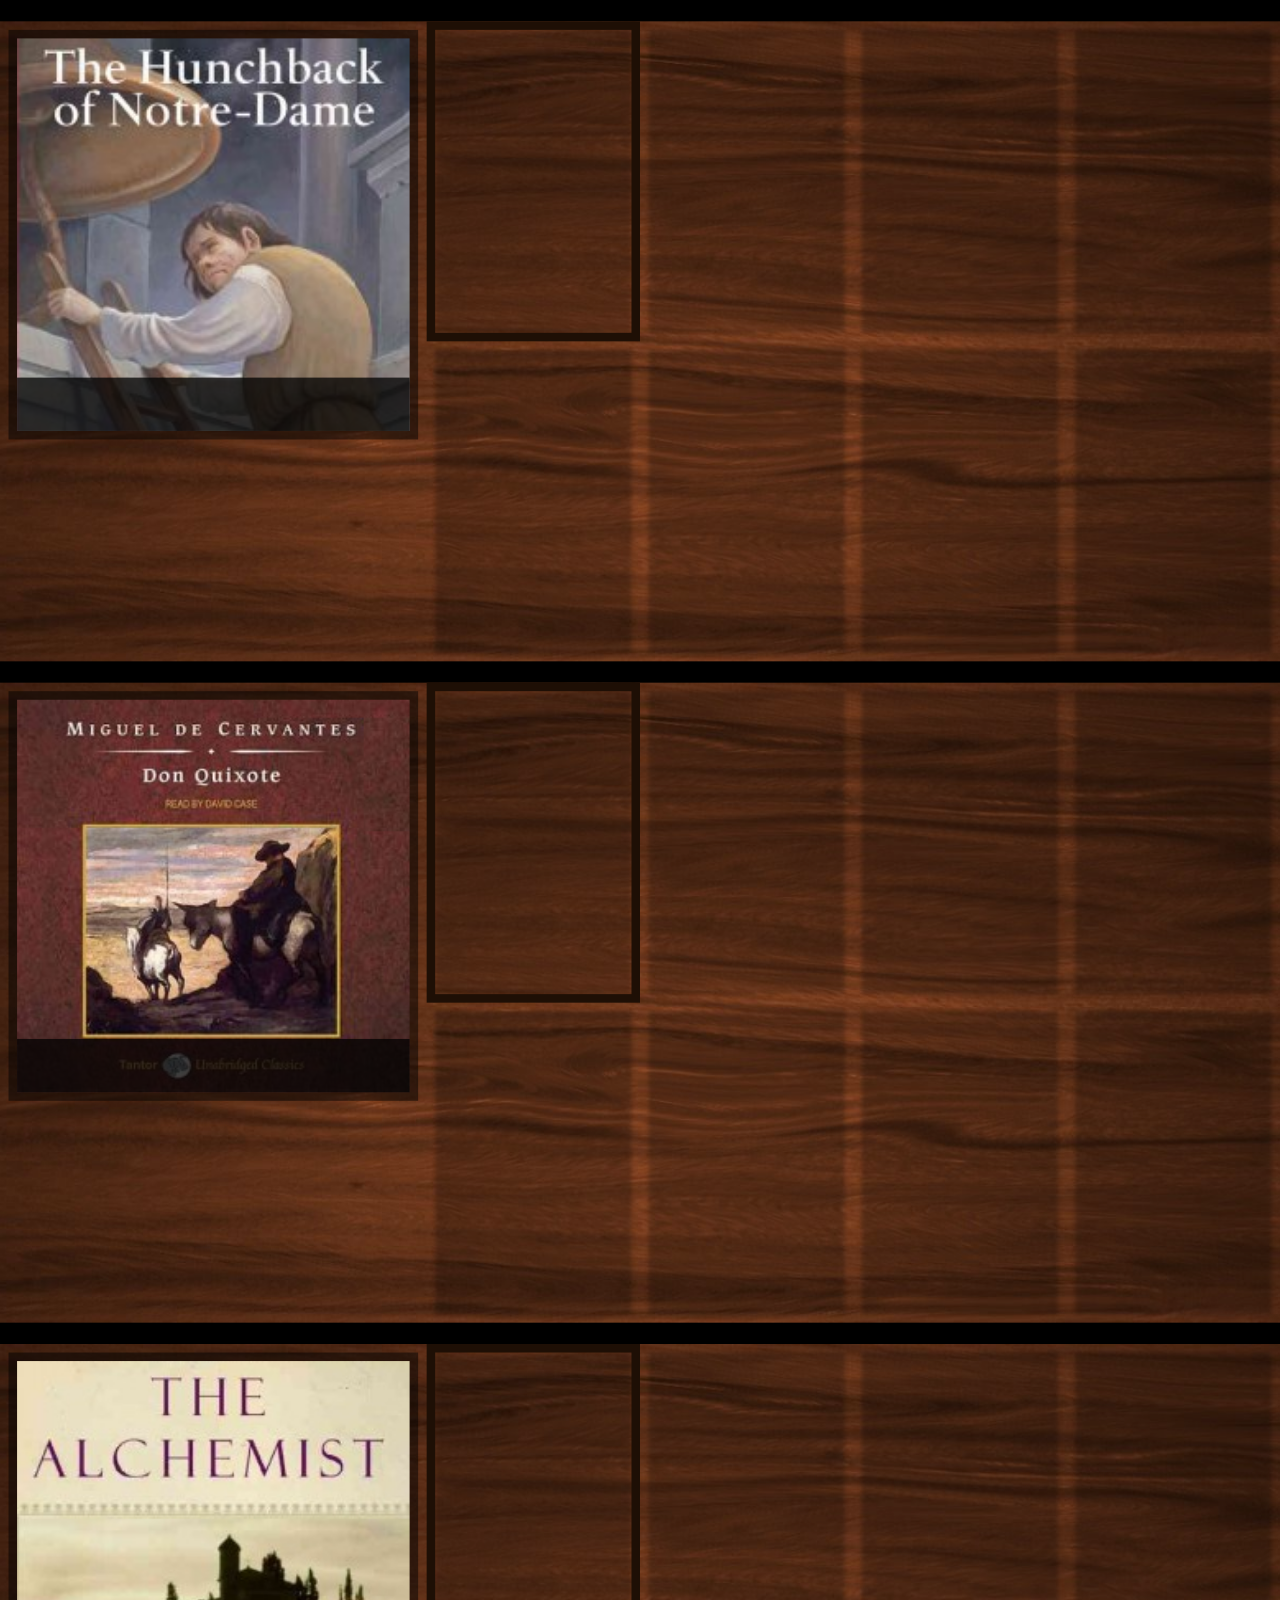
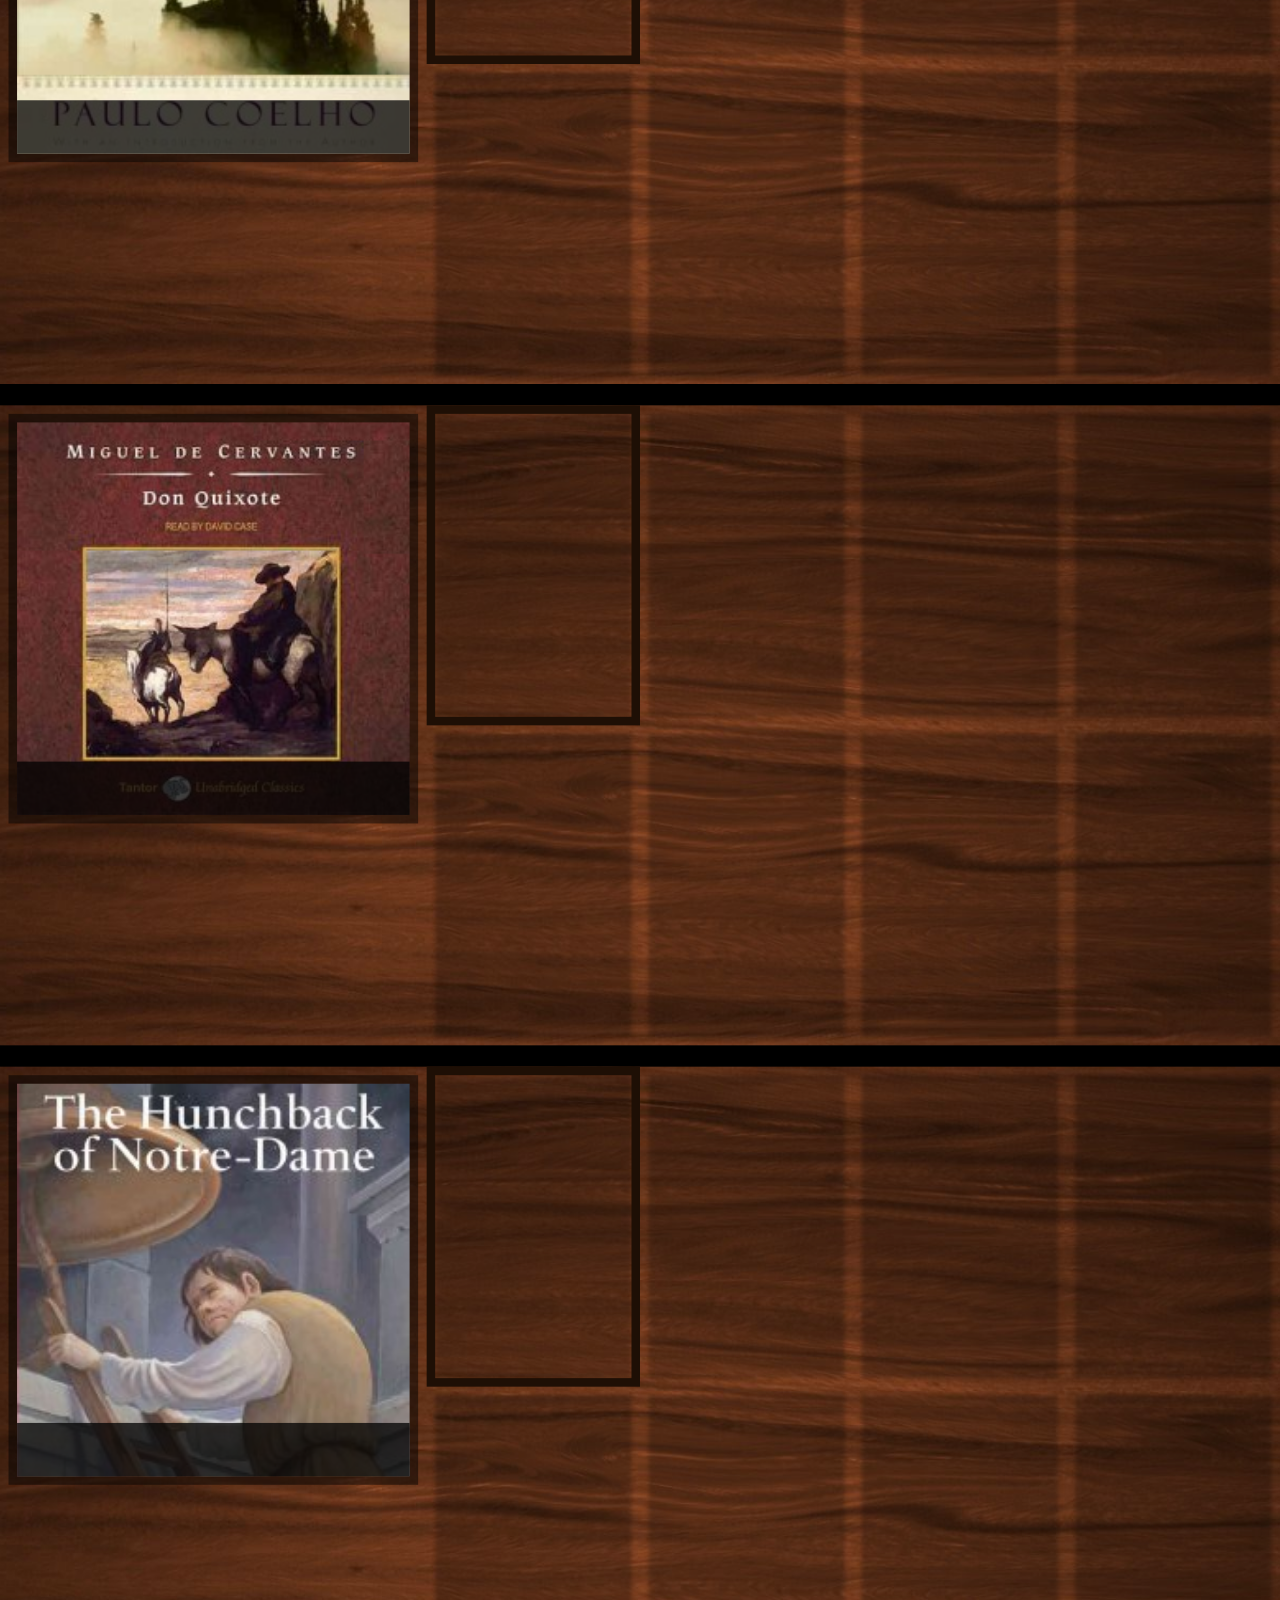
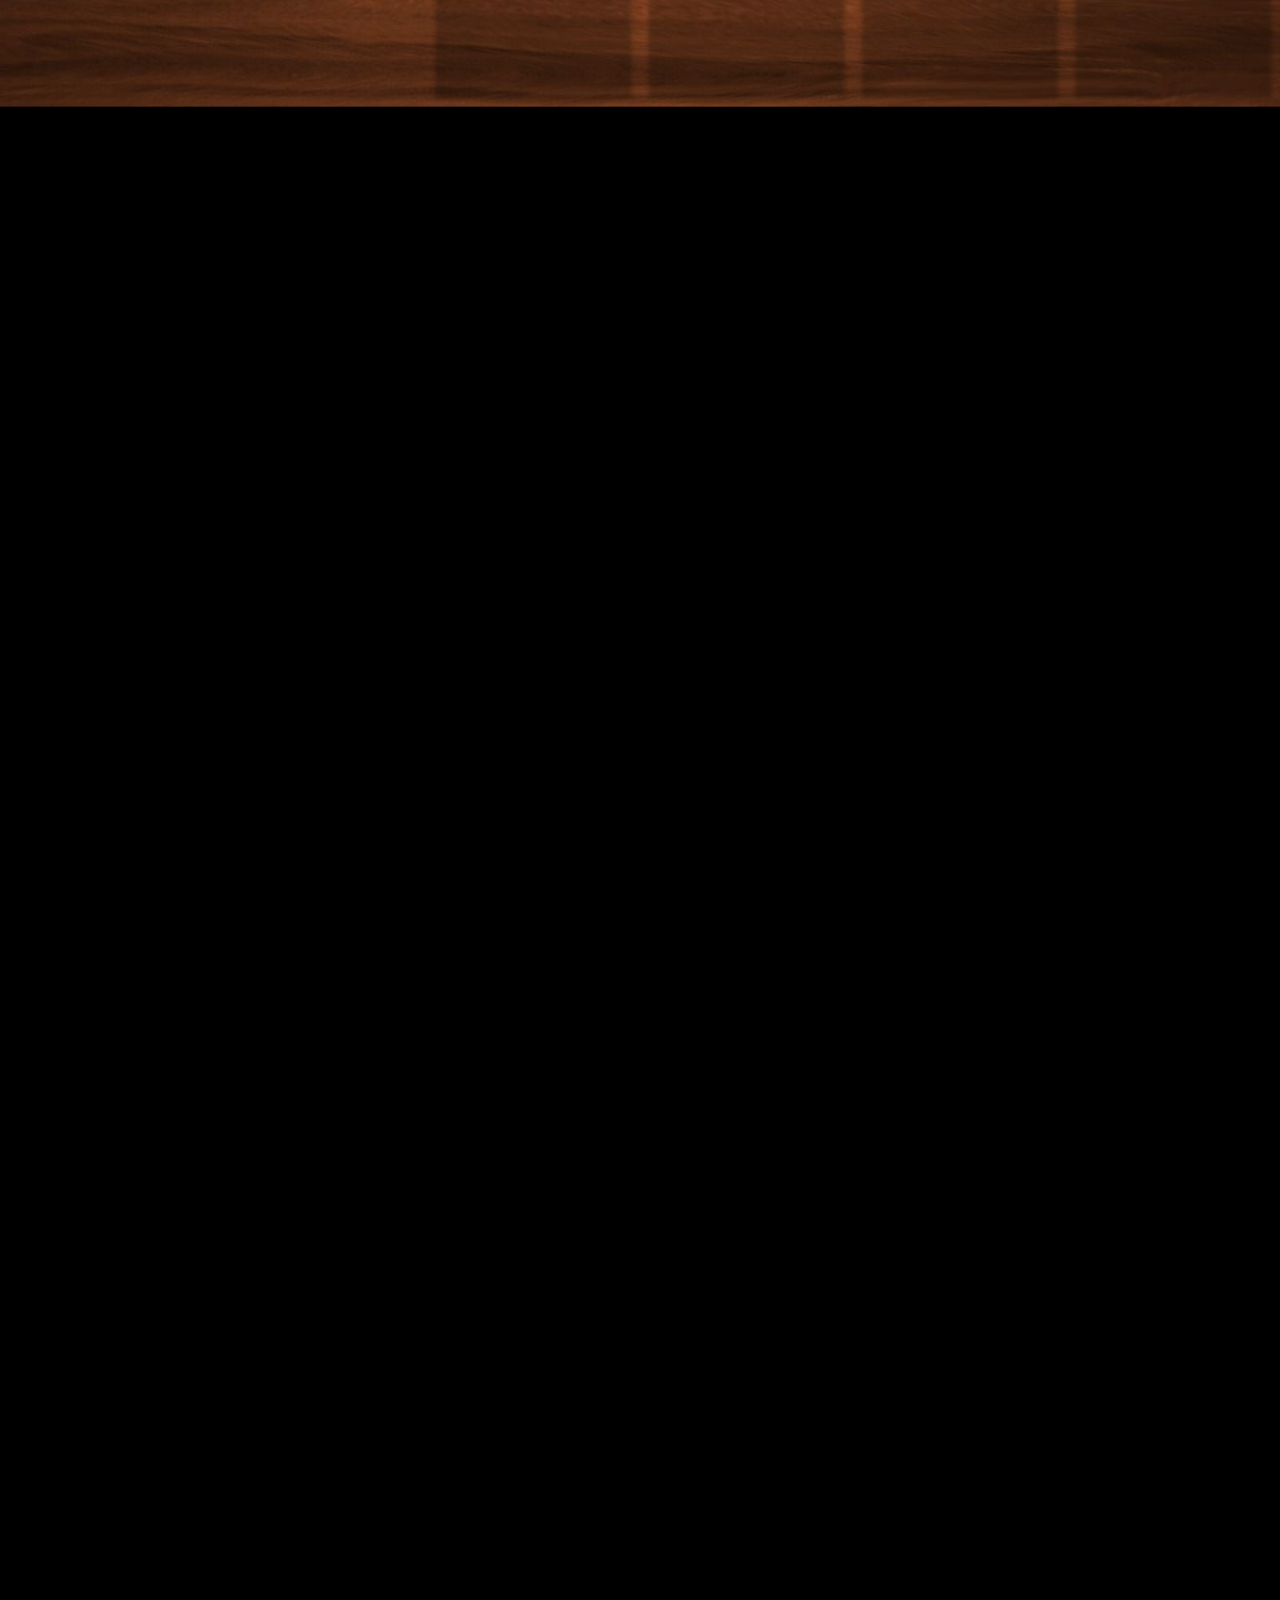
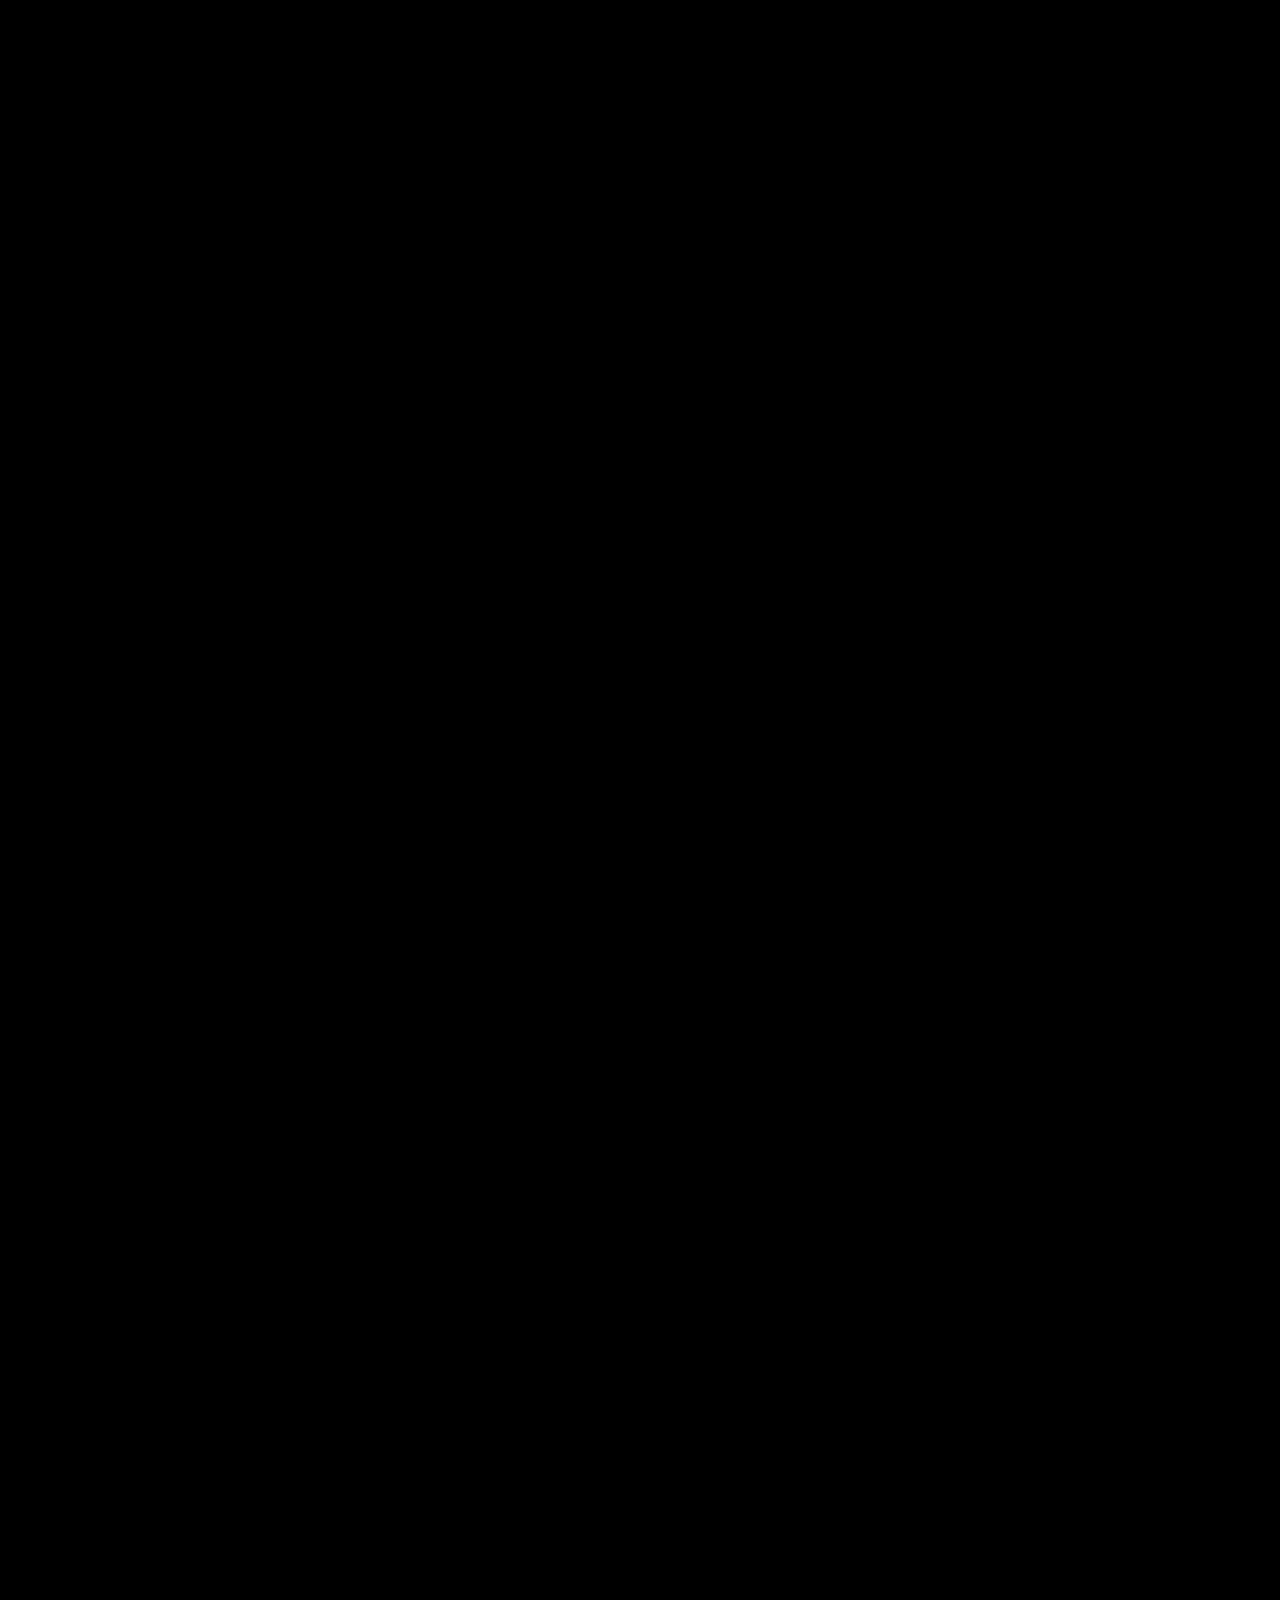
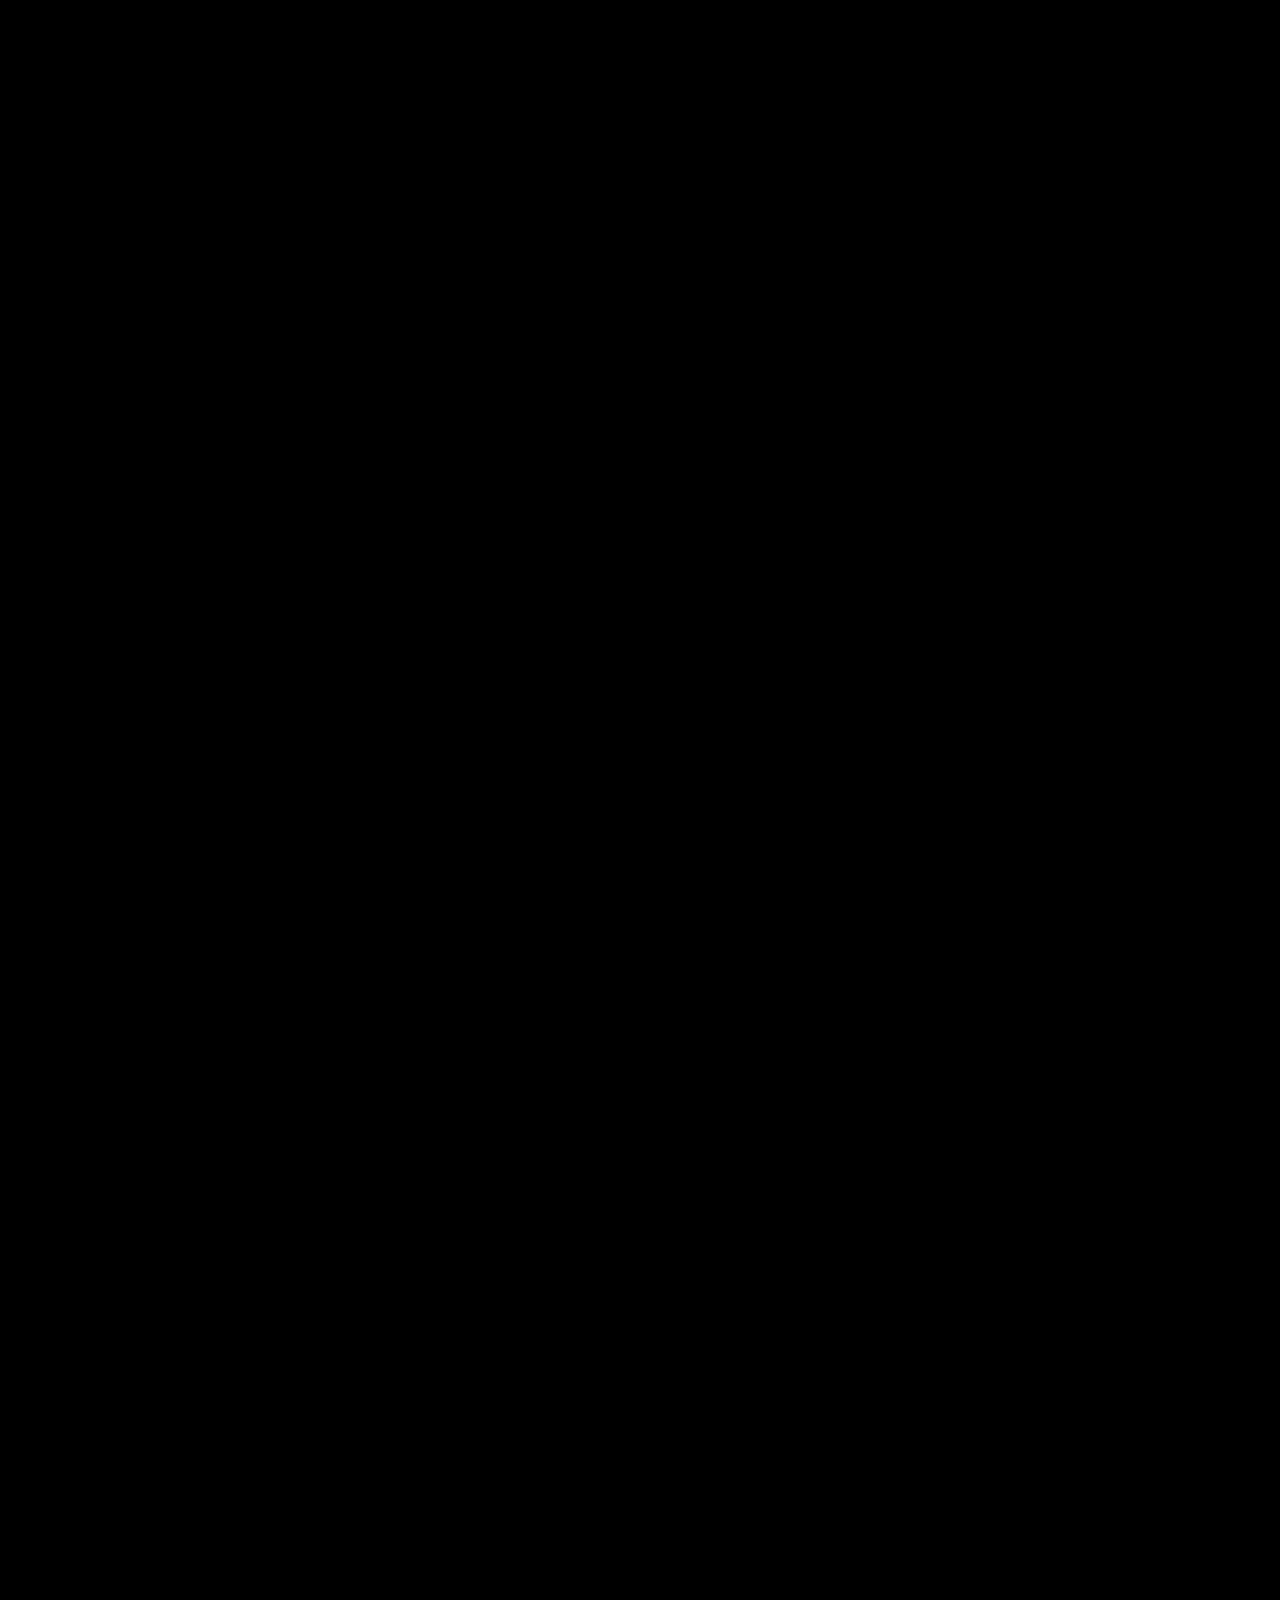
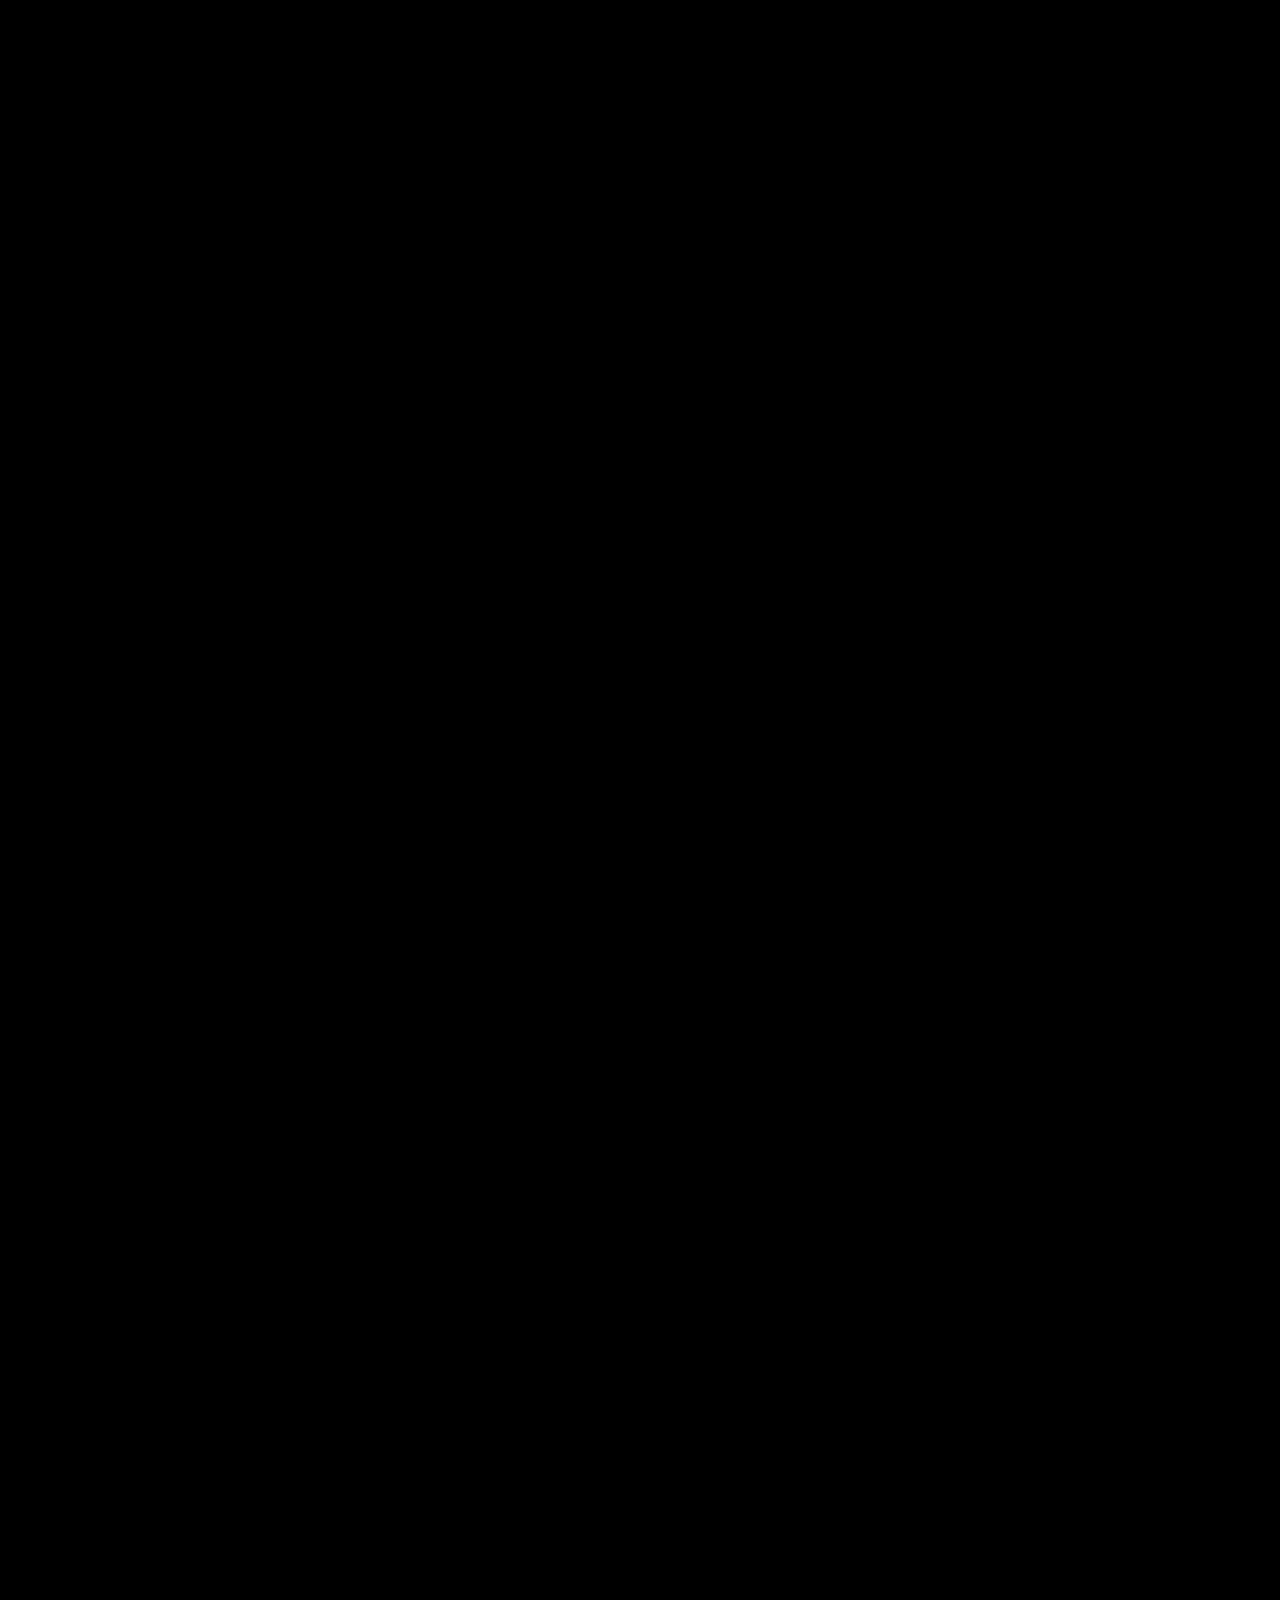
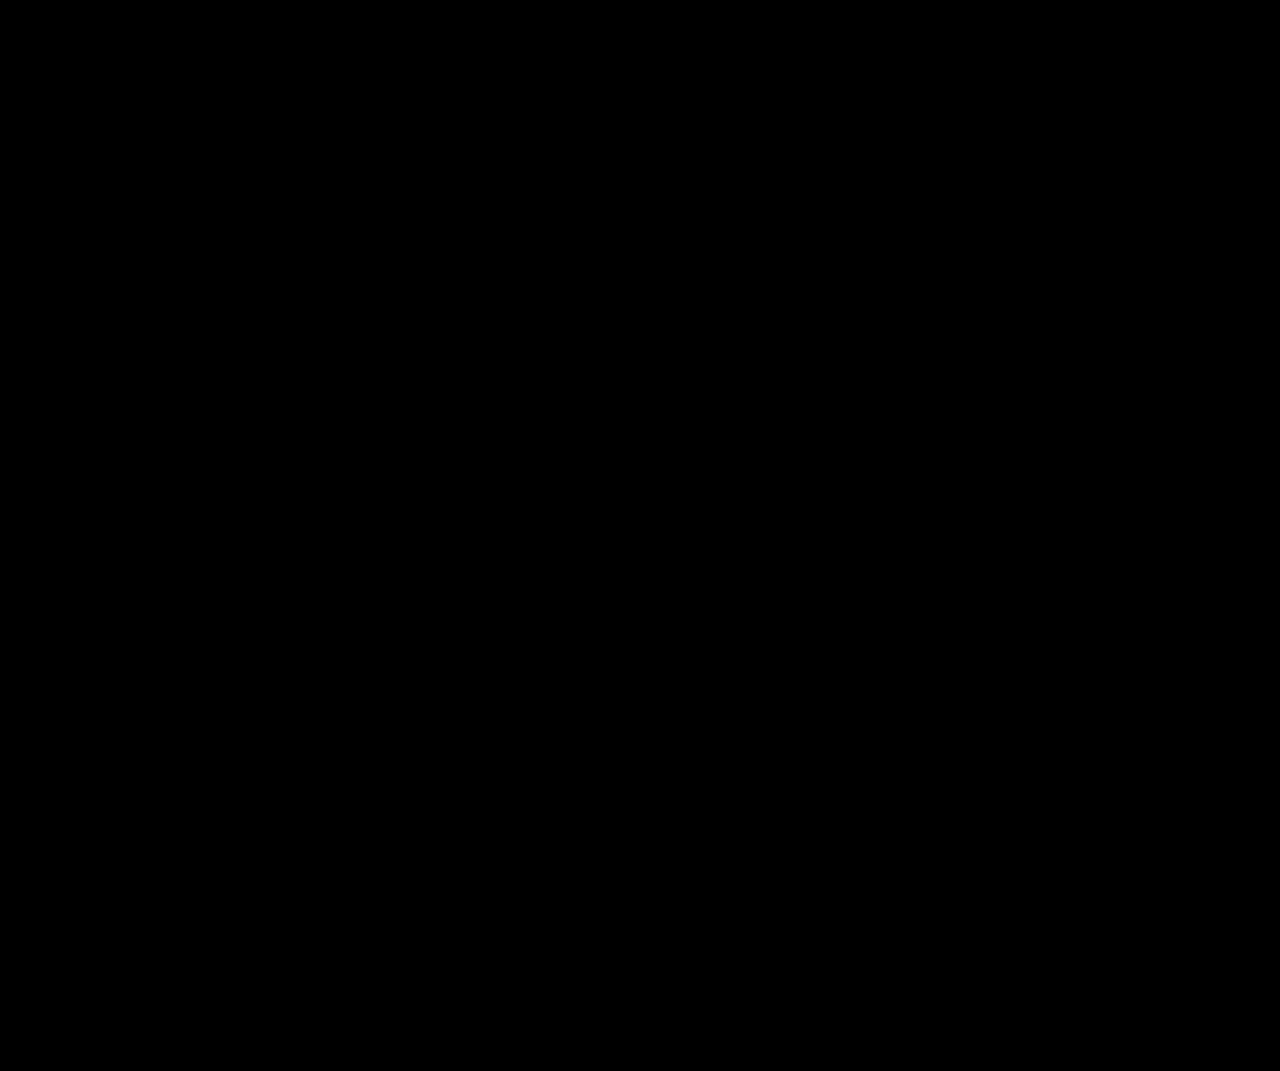
<file: rogue/index.html>
<!doctype html>
<html>
<head>
	<meta charset="utf-8">
	<meta http-equiv="x-ua-compatible" content="ie=edge">
	<title>OOP</title>
	<meta name="description" content="">
	<meta name="viewport" content="width=device-width, initial-scale=1">

	<script src="js/jquery/jquery-3.1.0.min.js"></script>
	<script src="js/jquery/jquery.svg.js"></script>
	<script src="js/jquery/jquery.svganim.js"></script>

	<script src="js/game.js"></script>
	<script src="js/set.js"></script>
	<script src="js/deck.js"></script>
	<script src="js/hand.js"></script>
	<script src="js/stack.js"></script>
	<script src="js/card.js"></script>
	<script src="js/player.js"></script>
	<script src="js/computer.js"></script>
	<script src="js/turn.js"></script>
	<script src="js/move.js"></script>

	<script src="js/display.js"></script>
  <script src="js/listeners.js"></script>

	<script src="js/script.js"></script>
	<script src="js/statistics.js"></script>

	<link rel="stylesheet" type="text/css" href="css/stage.css">
	<link rel="stylesheet" type="text/css" href="css/hand.css">
	<link rel="stylesheet" type="text/css" href="css/card.css">
	
</head>
<body>

<svg id="stage" xmlns="http://www.w3.org/2000/svg" version="1.1" width="100%" viewBox="0 0 600 5000">
  <filter id="drop-shadow">
    <feGaussianBlur in="SourceGraphic" stdDeviation="1" />
  </filter>
</svg>

<svg id="current-player" xmlns="http://www.w3.org/2000/svg" version="1.1" width="100%" viewBox="0 0 600 300">
</svg>



<!--

  <g id="player-0" class="player" transform="translate(0, 0)">

    <g class="photo" transform="translate(0, 0)">
      <rect width="200" height="200" x="0" y="0" fill="#ffffff"></rect>
      <rect width="180" height="180" x="10" y="10" fill="#000000" opacity=".02"></rect>
    </g>

    <g class="crowns" transform="translate(10, 160)">

      <rect width="180" height="30" x="0" y="0" fill="#000000" opacity=".01"></rect>

      <rect width="20" height="20" x="5" y="5" fill="#ffffff"></rect>
      <rect width="20" height="20" x="30" y="5" fill="#ffffff"></rect>
      <rect width="20" height="20" x="55" y="5" fill="#ffffff"></rect>
      <rect width="20" height="20" x="80" y="5" fill="#ffffff"></rect>
      <rect width="20" height="20" x="105" y="5" fill="#ffffff"></rect>
      <rect width="20" height="20" x="130" y="5" fill="#ffffff"></rect>
      <rect width="20" height="20" x="155" y="5" fill="#ffffff"></rect>

    </g>

    <g class="stats" transform="translate(0, 200)">
      <rect width="200" height="100" x="0" y="0" fill="#000000" opacity=".03"></rect>
      <g class="mini-cards" transform="translate(15, 15)">
        <rect width="50" height="75" x="0" y="0" fill="#ffffff" stroke="#f9f9f9"></rect>
        <rect width="50" height="75" x="30" y="0" fill="#ffffff" stroke="#f9f9f9"></rect>
        <rect width="50" height="75" x="60" y="0" fill="#ffffff" stroke="#f9f9f9"></rect>
        <rect width="50" height="75" x="90" y="0" fill="#ffffff" stroke="#f9f9f9"></rect>
        <rect width="50" height="75" x="120" y="0" fill="#ffffff" stroke="#f9f9f9"></rect>
      </g>
    </g>

    <g class="stack-1" transform="translate(200, 0)">
      <rect width="100" height="150" x="0" y="0" fill="#000000" opacity="0"></rect>
    </g>

    <g class="stack-2" transform="translate(300, 0)">
      <rect width="100" height="150" x="0" y="0" fill="#000000" opacity=".02"></rect>
    </g>

    <g class="stack-3" transform="translate(400, 0)">
      <rect width="100" height="150" x="0" y="0" fill="#000000" opacity="0"></rect>
    </g>

    <g class="stack-4" transform="translate(500, 0)">
      <rect width="100" height="150" x="0" y="0" fill="#000000" opacity=".02"></rect>
    </g>

    <g class="stack-5" transform="translate(200, 150)">
      <rect width="100" height="150" x="0" y="0" fill="#000000" opacity=".02"></rect>
    </g>

    <g class="stack-6" transform="translate(300, 150)">
      <rect width="100" height="150" x="0" y="0" fill="#000000" opacity="0"></rect>
    </g>

    <g class="stack-7" transform="translate(400, 150)">
      <rect width="100" height="150" x="0" y="0" fill="#000000" opacity=".02"></rect>
    </g>

    <g class="stack-8" transform="translate(500, 150)">
      <rect width="100" height="150" x="0" y="0" fill="#000000" opacity="0"></rect>
    </g>

  </g>

-->

</body>
</html>
</file>
<file: rogue/css/stage.css>
body {
	margin: 0px;
  background-color: #000000;
}
</file>
<file: rogue/css/hand.css>
#current-player {
	position: fixed;
	bottom: 0px;
}

#current-player .card {
	cursor: pointer;
}
</file>
<file: rogue/css/card.css>
.card {}
</file>
